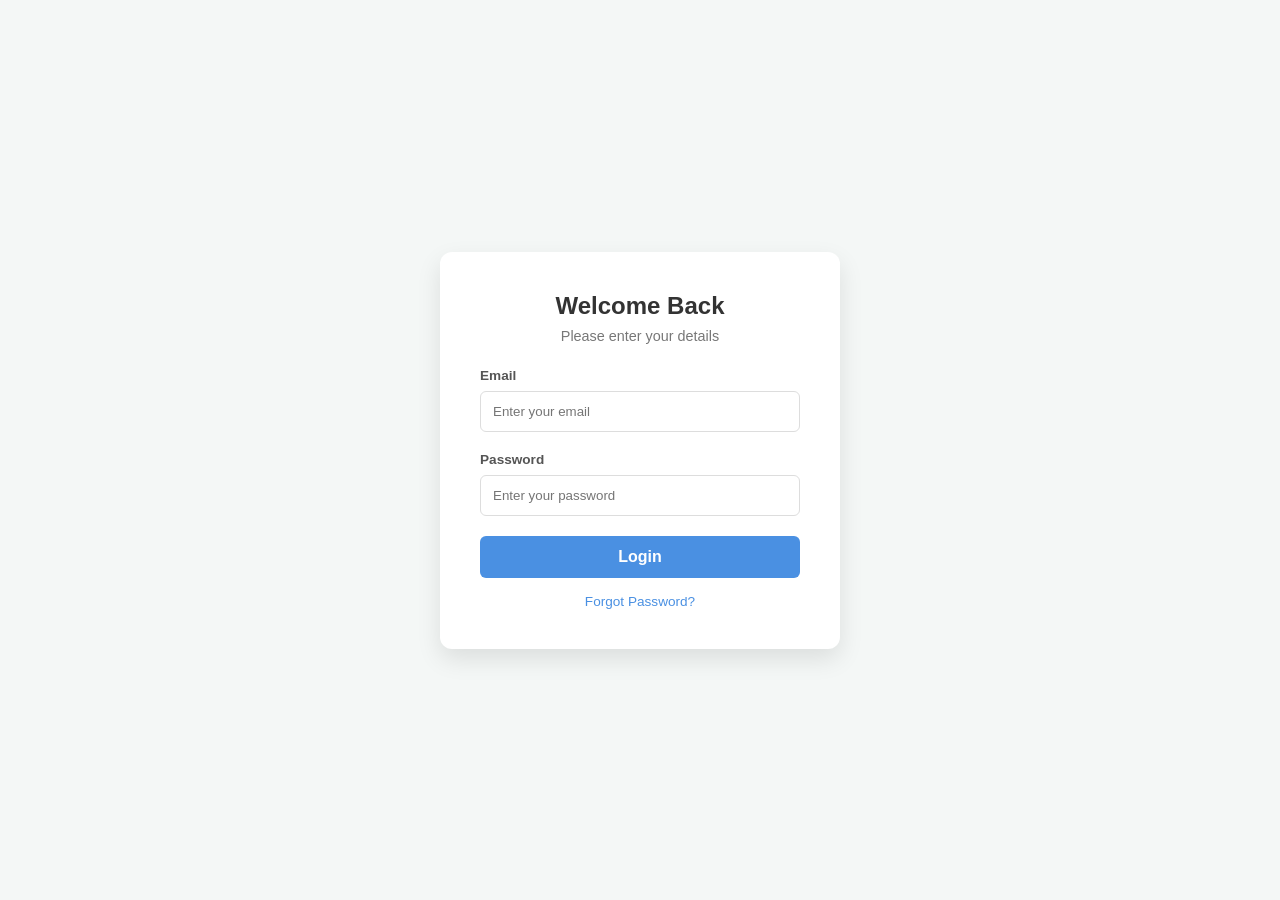
<file: loginUI/index.html>
<!DOCTYPE html>
<html lang="en">

<head>
    <meta charset="UTF-8">
    <meta name="viewport" content="width=device-width, initial-scale=1.0">
    <title>Modern Login</title>
    <link rel="stylesheet" href="style.css">
</head>
<body>
    <div class="login-container">
        <form class="login-form" id="loginForm">
            <h2>Welcome Back</h2>
            <p>Please enter your details</p>

            <div class="input-group">
                <label for="email">Email</label>
                <input type="email" id="email" placeholder="Enter your email" required>
            </div>

            <div class="input-group">
                <label for="password">Password</label>
                <input type="password" id="password" placeholder="Enter your password" required>
            </div>

            <button type="submit" class="login-btn">Login</button>

            <a href="#" class="forgot-password">Forgot Password?</a>
        </form>
    </div>
    <script src="script.js"></script>
</body >
</html >
</file>
<file: loginUI/style.css>
* {
    margin: 0;
    padding: 0;
    box-sizing: border-box;
    font-family: 'Segoe UI', Tahoma, Geneva, Verdana, sans-serif;
}

body {
    display: flex;
    justify-content: center;
    align-items: center;
    min-height: 100vh;
    background-color: #f4f7f6;
}

.login-container {
    background-color: #ffffff;
    padding: 40px;
    border-radius: 12px;
    box-shadow: 0 10px 25px rgba(0, 0, 0, 0.1);
    width: 100%;
    max-width: 400px;
}

h2 {
    margin-bottom: 8px;
    color: #333;
    text-align: center;
}

p {
    color: #777;
    font-size: 0.9rem;
    text-align: center;
    margin-bottom: 24px;
}

.input-group {
    margin-bottom: 20px;
}

.input-group label {
    display: block;
    margin-bottom: 8px;
    font-size: 0.85rem;
    font-weight: 600;
    color: #555;
}

.input-group input {
    width: 100%;
    padding: 12px;
    border: 1px solid #ddd;
    border-radius: 6px;
    outline: none;
    transition: border-color 0.3s;
}

.input-group input:focus {
    border-color: #4A90E2;
}

.login-btn {
    width: 100%;
    padding: 12px;
    background-color: #4A90E2;
    color: white;
    border: none;
    border-radius: 6px;
    font-size: 1rem;
    font-weight: bold;
    cursor: pointer;
    transition: background-color 0.3s;
}

.login-btn:hover {
    background-color: #357ABD;
}

.forgot-password {
    display: block;
    text-align: center;
    margin-top: 16px;
    font-size: 0.85rem;
    color: #4A90E2;
    text-decoration: none;
}

.forgot-password:hover {
    text-decoration: underline;
}
</file>
